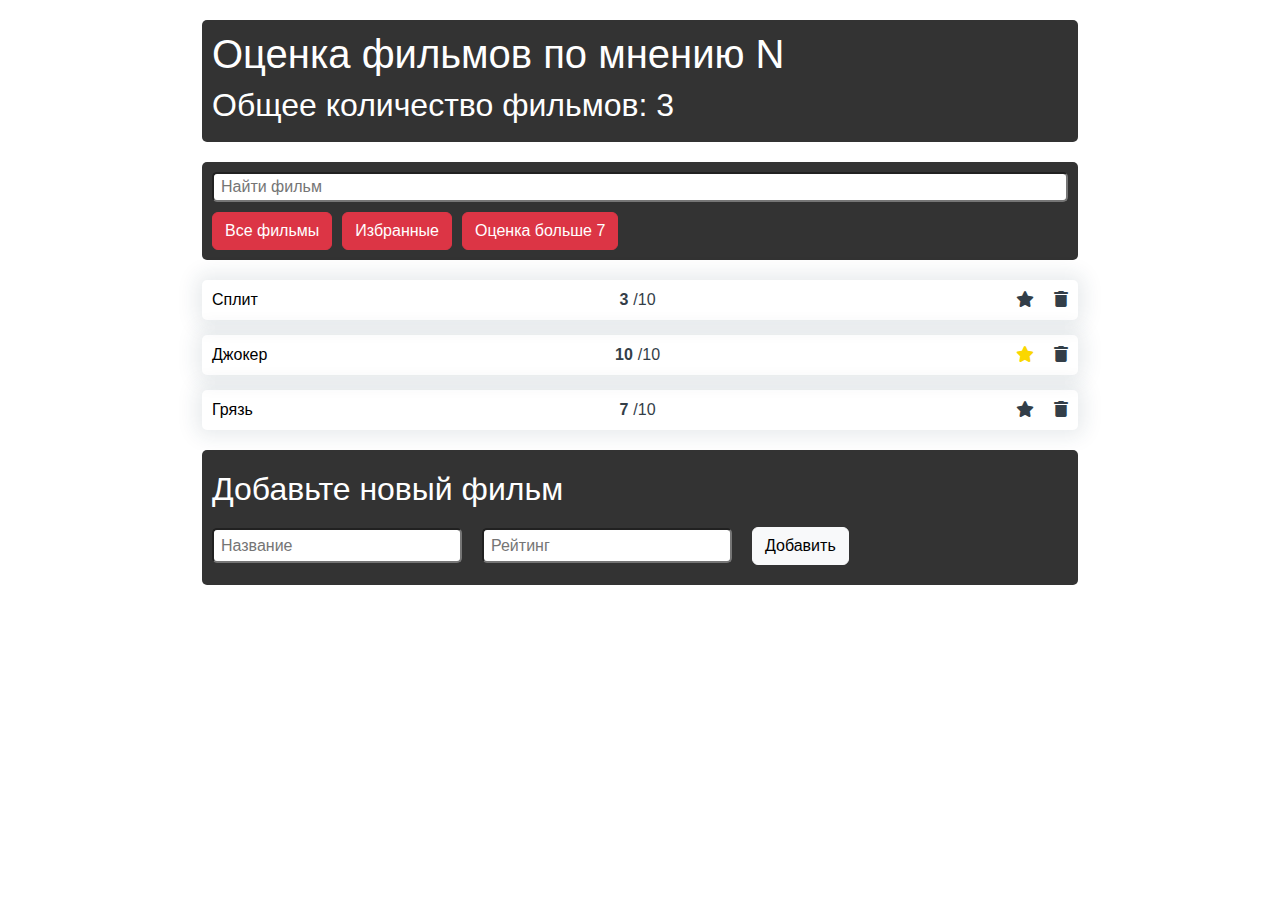
<file: index.html>
<!doctype html><html lang="en"><head><meta charset="utf-8"/><link rel="icon" href="/favicon.ico"/><meta name="viewport" content="width=device-width,initial-scale=1"/><meta name="description" content="Web site created using REACT"/><title>FavFilms</title><link rel="stylesheet" href="https://cdnjs.cloudflare.com/ajax/libs/font-awesome/6.1.1/css/all.min.css"/><link href="https://cdn.jsdelivr.net/npm/bootstrap@5.2.0/dist/css/bootstrap.min.css" rel="stylesheet"><script defer="defer" src="/static/js/main.f8ea02e6.js"></script><link href="/static/css/main.a8718057.css" rel="stylesheet"></head><body><div id="root"></div></body></html>
</file>
<file: static/css/main.a8718057.css>
body{-webkit-font-smoothing:antialiased;-moz-osx-font-smoothing:grayscale;font-family:-apple-system,BlinkMacSystemFont,Segoe UI,Roboto,Oxygen,Ubuntu,Cantarell,Fira Sans,Droid Sans,Helvetica Neue,sans-serif;margin:0}code{font-family:source-code-pro,Menlo,Monaco,Consolas,Courier New,monospace}.headerInfo{margin:20px 0}.headerInfo,.searchPanel{background-color:#333;border-radius:5px;-webkit-border-radius:5px;-moz-border-radius:5px;-ms-border-radius:5px;-o-border-radius:5px;padding:10px}button{margin:10px 10px 0 0}input{border-radius:5px;-webkit-border-radius:5px;-moz-border-radius:5px;-ms-border-radius:5px;-o-border-radius:5px;outline:none;text-indent:5px}.item{display:flex;justify-content:space-between}ul{list-style:none;margin:20px 0;padding:0}li{border-radius:5px;-webkit-border-radius:5px;-moz-border-radius:5px;-ms-border-radius:5px;-o-border-radius:5px;box-shadow:0 0 20px 6px rgba(34,60,80,.1);color:#333e48;height:40px;line-height:40px;margin:15px 0;text-indent:10px}.icons{margin-right:10px}.grade span{font-weight:900}a{color:#000;text-decoration:none}a:hover{color:#302929}span i{cursor:pointer}span i:hover{color:#9c8802}.grade,.icons,.item a{flex:1 1}.grade{align-items:center;display:flex;justify-content:center;text-indent:5px}.icons{display:flex;justify-content:end}.favorit{color:#fad700}.addFilmForm{background-color:#333;border-radius:5px;-webkit-border-radius:5px;-moz-border-radius:5px;-ms-border-radius:5px;-o-border-radius:5px;padding:20px 10px}form{align-items:baseline;display:flex;flex-wrap:wrap;justify-content:left}form input{border-radius:5px;-webkit-border-radius:5px;-moz-border-radius:5px;-ms-border-radius:5px;-o-border-radius:5px;height:35px;margin-right:20px;max-width:250px;width:100%}.app{color:#fff;margin:0 auto;max-width:900px;width:100%}
/*# sourceMappingURL=main.a8718057.css.map*/
</file>
